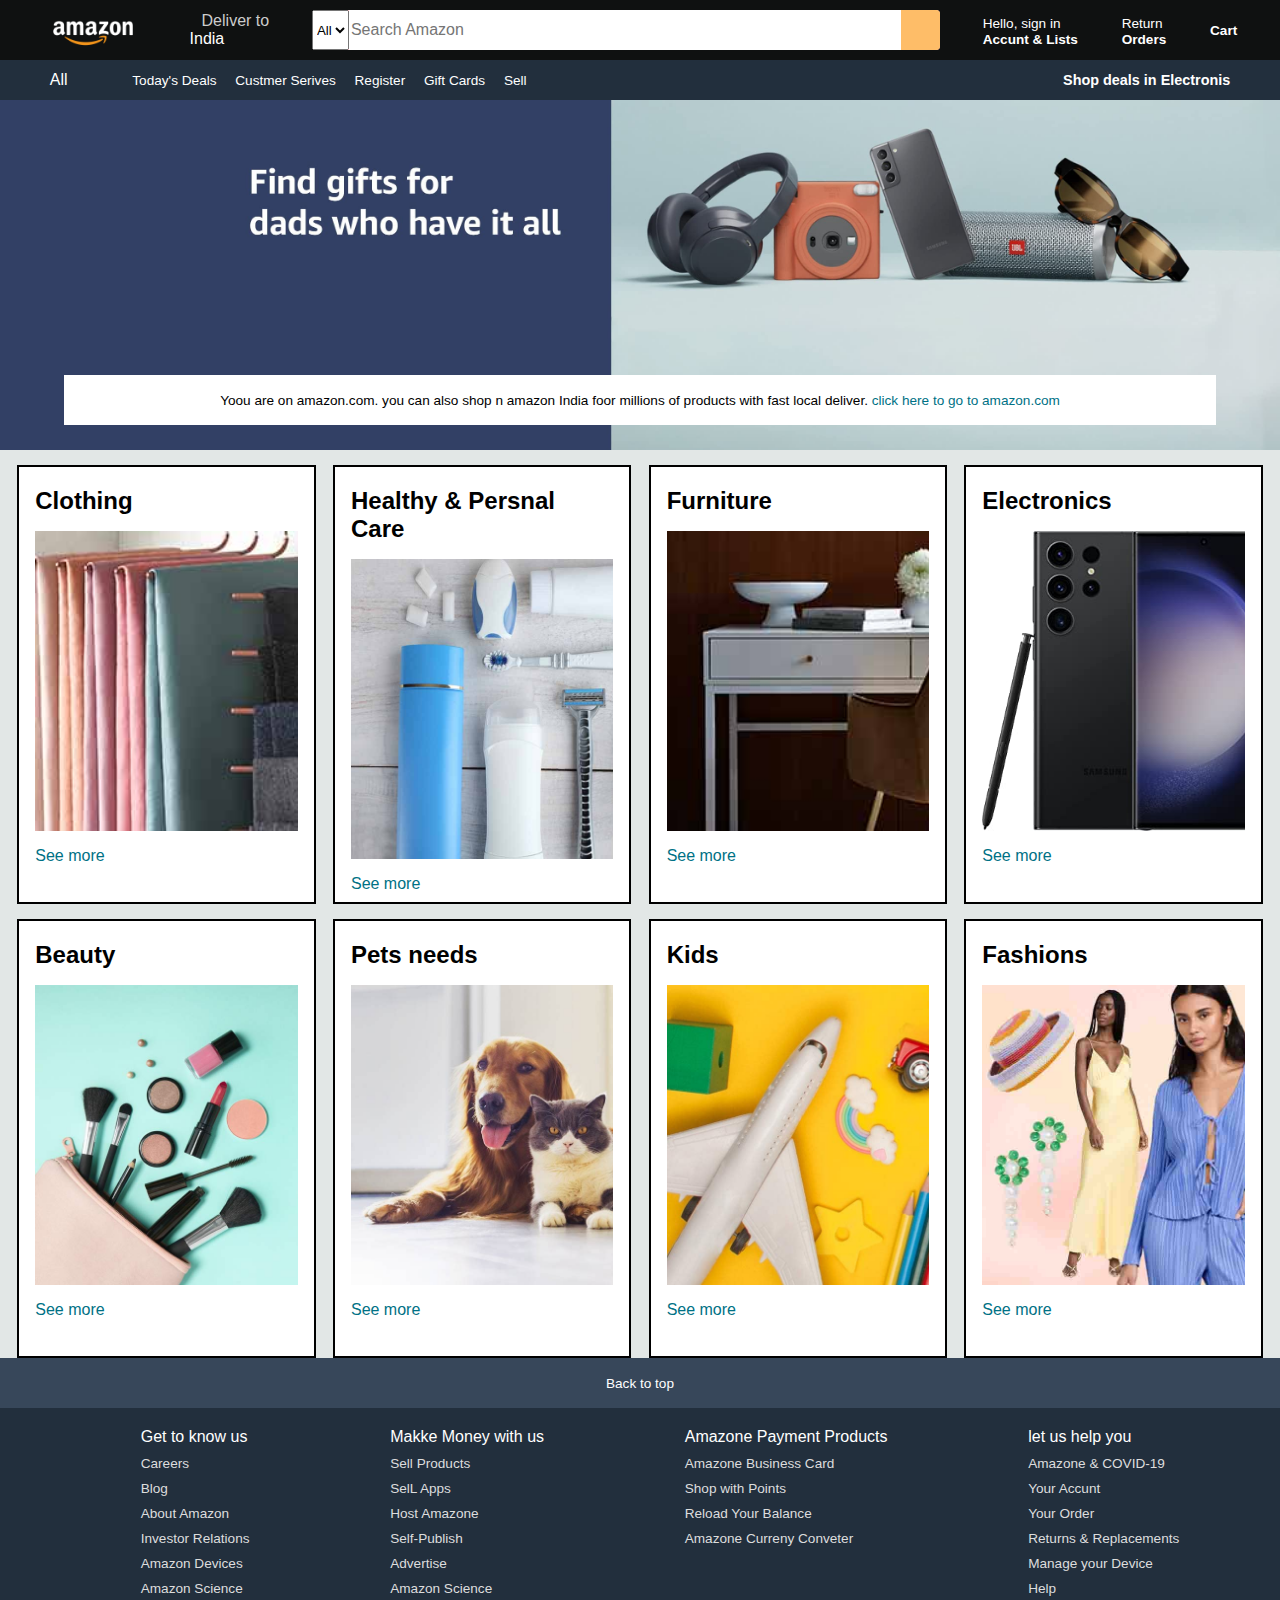
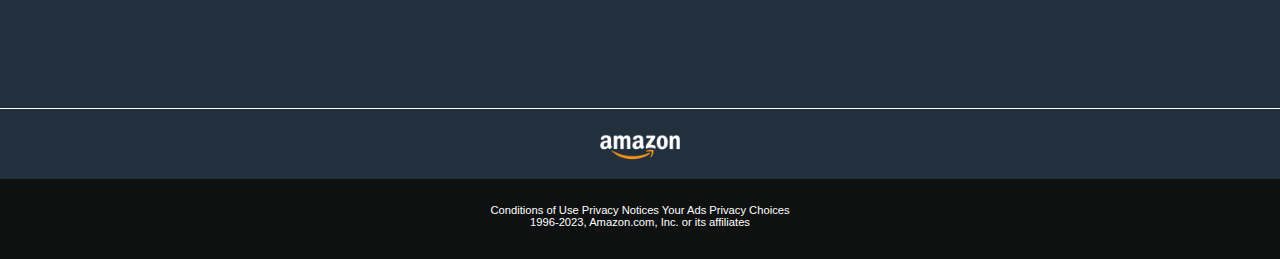
<file: index.html>
<!DOCTYPE html>
<html lang="en">
<head>
    <meta charset="UTF-8">
    <meta name="viewport" content="width=device-width, initial-scale=1.0">
    <title>Amazone</title>
    <link rel="stylesheet" href="https://cdnjs.cloudflare.com/ajax/libs/font-awesome/6.4.2/css/all.min.css" integrity="sha512-z3gLpd7yknf1YoNbCzqRKc4qyor8gaKU1qmn+CShxbuBusANI9QpRohGBreCFkKxLhei6S9CQXFEbbKuqLg0DA==" crossorigin="anonymous" referrerpolicy="no-referrer" />
    <link rel="stylesheet" href="style1.css">
</head>
<body>
  <header>
    <div class="navbar">
        <div class="nav-logo border">
            <div class="logo"></div>
        </div>
        <div class="nav-address border">
            <p class="add-first">Deliver to</p>
            <div class="add-icon">
                <i class="fa-solid fa-location-dot"></i>
                <p class="add-second">India</p>
            </div>
        </div>
        <div class="nav-search">
            <select class="serach-select">
                <option> All</option>
            </select>
            <input placeholder="Search Amazon" class="search-input">
            <div class="search-icon">
                <i class="fa-solid fa-magnifying-glass"></i>  
            </div>
        </div>
        <div class="nav-singin border">
            <p><span>Hello, sign in</span></p>
            <p class="nav-second"> Accunt & Lists</p>
        </div>
        <div class="nav-return border">
            <p><span>Return</span></p>
            <p class="nav-second"> Orders</p>
        </div>
        <div class="nav-cart border">
            <i class="fa-solid fa-cart-shopping"></i>
            Cart 
        </div>
    </div>
    <div class="panel">
        <div class="panel-all">
            <i class="fa-solid fa-bars"></i>
            All 
        </div>
        <div class="panel-ops">
            <p>Today's Deals</p>
            <p>Custmer Serives</p>
            <p>Register</p>
            <p>Gift Cards</p>
            <p>Sell</p>
        </div>
        <div class="panel-deals">
            Shop deals in Electronis
        </div>
    </div>
  </header> 
 <div class="hero-section">
    <div class="hero-msg">
        <p>Yoou are on amazon.com. you can also shop n amazon India foor millions of products with fast local deliver. <a>click here to go to amazon.com</a></p>
    </div>
  </div>
  <div class="shop-section">
    <div class="box1 box">
        <div class="box-content">
            <h2>Clothing</h2>
            <div class="box-img" style="background-image: url('box1_image.jpg');"></div>
            <p>See more</p>
        </div>
    </div>
    <div class="box2 box">
        <div class="box-content">
            <h2>Healthy & Persnal Care</h2>
            <div class="box-img" style="background-image: url('box2_image.jpg');"></div>
            <p>See more</p>
        </div>
    </div>
    <div class="box3 box">
        <div class="box-content">
            <h2>Furniture</h2>
            <div class="box-img" style="background-image: url('box3_image.jpg');"></div>
            <p>See more</p>
        </div>
    </div>
    <div class="box4 box">
        <div class="box-content">
            <h2>Electronics</h2>
            <div class="box-img" style="background-image: url('box4_image.jpg');"></div>
            <p>See more</p>
        </div>
    </div>
    <div class="box5 box">
        <div class="box-content">
            <h2>Beauty</h2>
            <div class="box-img" style="background-image: url('box5_image.jpg');"></div>
            <p>See more</p>
        </div>
    </div>
    <div class="box6 box">
        <div class="box-content">
            <h2>Pets needs</h2>
            <div class="box-img" style="background-image: url('box6_image.jpg');"></div>
            <p>See more</p>
        </div>
    </div>
    <div class="box7 box">
        <div class="box-content">
            <h2>Kids</h2>
            <div class="box-img" style="background-image: url('box7_image.jpg');"></div>
            <p>See more</p>
        </div>
    </div>
    <div class="box8 box">
        <div class="box-content">
            <h2>Fashions</h2>
            <div class="box-img" style="background-image: url('box8_image.jpg');"></div>
            <p>See more</p>
        </div>
    </div>
 </div>
 <footer>
    <div class="foot-panel1">
        Back to top
    </div>
    <div class="foot-panel2">
        <ul>
            <p>Get to know us</p>
            <a>Careers</a>
            <a>Blog</a>
            <a>About Amazon</a>
            <a>Investor Relations</a>
            <a>Amazon Devices</a>
            <a>Amazon Science</a>
        </ul>

        <ul>
            <p>Makke Money with us</p>
            <a>Sell Products</a>
            <a>SelL Apps</a>
            <a>Host Amazone</a>
            <a>Self-Publish</a>
            <a>Advertise</a>
            <a>Amazon Science</a>
        </ul>
    
        <ul>
            <p>Amazone Payment Products</p>
            <a>Amazone Business Card</a>
            <a>Shop with Points</a>
            <a>Reload Your Balance</a>
            <a>Amazone Curreny Conveter</a>
        </ul>
    
        <ul>
            <p>let us help you</p>
            <a>Amazone & COVID-19</a>
            <a>Your Accunt</a>
            <a>Your Order</a>
            <a>Returns & Replacements</a>
            <a>Manage your Device</a>
            <a>Help</a>
        </ul>
    </div>
    <div class="foot-panel3">
        <dic class="logo"></dic>
    </div>
    <div class="fot-panel4">
        <div class="pages">
            <a>Conditions of Use</a>
            <a>Privacy Notices</a>
            <a>Your Ads Privacy Choices</a>
        </div>
        <div class="copyright">
            1996-2023, Amazon.com, Inc. or its affiliates
        </div>
    </div>
 </footer>
</body>
</html>
</file>
<file: style1.css>
* {
    margin: 0;
    font-family: Arial;
    border: border-box;

}

.navbar {
    height: 60px;
    background-color: #0f1111;
    color: white;
    display: flex;
    align-items: center;
    justify-content: space-evenly;
}

.nav-log {
    height:50px;
    width: 100px;
}
.logo {
    background-image: url("amazon_logo.png");
    background-size: cover;
    height: 50px;
    width: 100px;
}
.border {
    border: 1.5px solid transparent;
}

.border:hover {
    border: 1.5x solid white; 
} 
/**box2**/
.add-first {
    color: #cccccc;
    font-size: 1rem;
    margin-left: 15px;
}
.add-second {
    font-size: 1rem;
    margin-left: 3px;
}
.add-icon {
    display:flex;
    align-items: center;
}

/**box3**/
.nav-search {
    display:flex;
    justify-content: space-evenly;
    background-color: pink;
    width:628px;
    height: 40px;
    border-radius: 4px; 
}
.search-select {
    background-color: #f3f3f3;
    width:100%;
    text-align: center;
    border-top-left-radius: 4px;
    border-bottom-left-radius: 4px;
    border: none;
}
.search-input {
    width: 100%;
    font-size: 1rem;
    border: none;
}
.search-icon {
    width: 45px;
    display:flex;
    justify-content: center;
    align-items: center;
    font-size: 1.2rem;
    background-color: #febd68;
    border-top-right-radius: 4px;
    border-bottom-right-radius: 4px;
    color: #0f1111;
}
.nav-search:hover {
    border: 2px solid orange;
}
/**boox4**/
span {
    font-size: 0.85rem;
}
.nav-second {
    font-size: 0.85rem;
    font-weight:700;
}

/**box5**/
.nav-cart i {
    font-size: 0.85rem;
}
.nav-cart {
    font-size: 0.85rem;
    font-weight:700;
}
/**pannel**/
.panel{
    height:40px;
    background-color: #222f3d;
    display: flex;
    color: white;
    align-items:center;
    justify-content: space-evenly; 
}
.panel-ops p{
    display: inline;
    margin-left: 15px;
}
.panel-ops {
    width: 70%;
    font-size: 0.85rem;
}
.panel-deals {
    font-size: 0.9rem;
    font-weight: 700;
}
/**hero section**/
.hero-section {
    background-image: url("hero_image.jpg");
    background-size: cover;
    height:350px;
    display: flex;
    justify-content: center;
    align-items: flex-end;
}
.hero-msg {
    background-color: white;
    color: black;
    height: 50px;
    display: flex;
    align-items: center;
    justify-content: center;
    font-size: 0.85rem;
    width: 90%;
    margin-bottom: 25px;

}
.hero-msg a {
    color: #007185;
}
/**shop-section**/
.shop-section {
    display: flex;
    flex-wrap: wrap; 
    justify-content: space-evenly;
    background-color: #e2e7e6; 
}
.box {
    border:2px solid black;
    height: 400px;
    width:23%;
    background-color: white;
    padding:20px 0px 15px;
    margin-top: 15px;
}

.box-img {
    height: 300px;
    background-size: cover;
    margin-top: 1rem;
    margin-bottom: 1rem;
}
.box-content {
    margin-left: 1rem;
    margin-right: 1rem;
}
.box-content p{
    color: #007185;
}

/**footer panel**/
.footer {
    margin-top: 15px;
}
.foot-panel1 {
    background-color: #37475a;
    color:white;
    height: 50px;
    display: flex;
    justify-content: center;
    align-items: center;
    font-size:0.85rem;
}
.foot-panel2 {
    background-color: #222f3d;
    color: white;
    height: 300px;
    display: flex;
    justify-content: space-evenly;
}
ul {
    margin-top:20px;
}
ul a{
    display: block;
    font-size:0.85rem;
    margin-top: 10px;
    color:#dddddd;  
}
.foot-panel3 {
    background-color: #222f3d;
    color: white;
    border-top:0.5px solid white;
    height: 70px;
    display: flex;
    justify-content: center;
    align-items: center;
}
.logo {
    background-image: url("amazon_logo.png");
    background-size: cover;
    height: 50px;
}
.fot-panel4 {
    background-color: #0f1111;
    color: white;
    height: 80px;
    font-size: 0.7rem;
    text-align: center;
}
.pages{
    padding-top: 25px;
}
.copyrite{
    padding-top: 5px;
}
</file>
